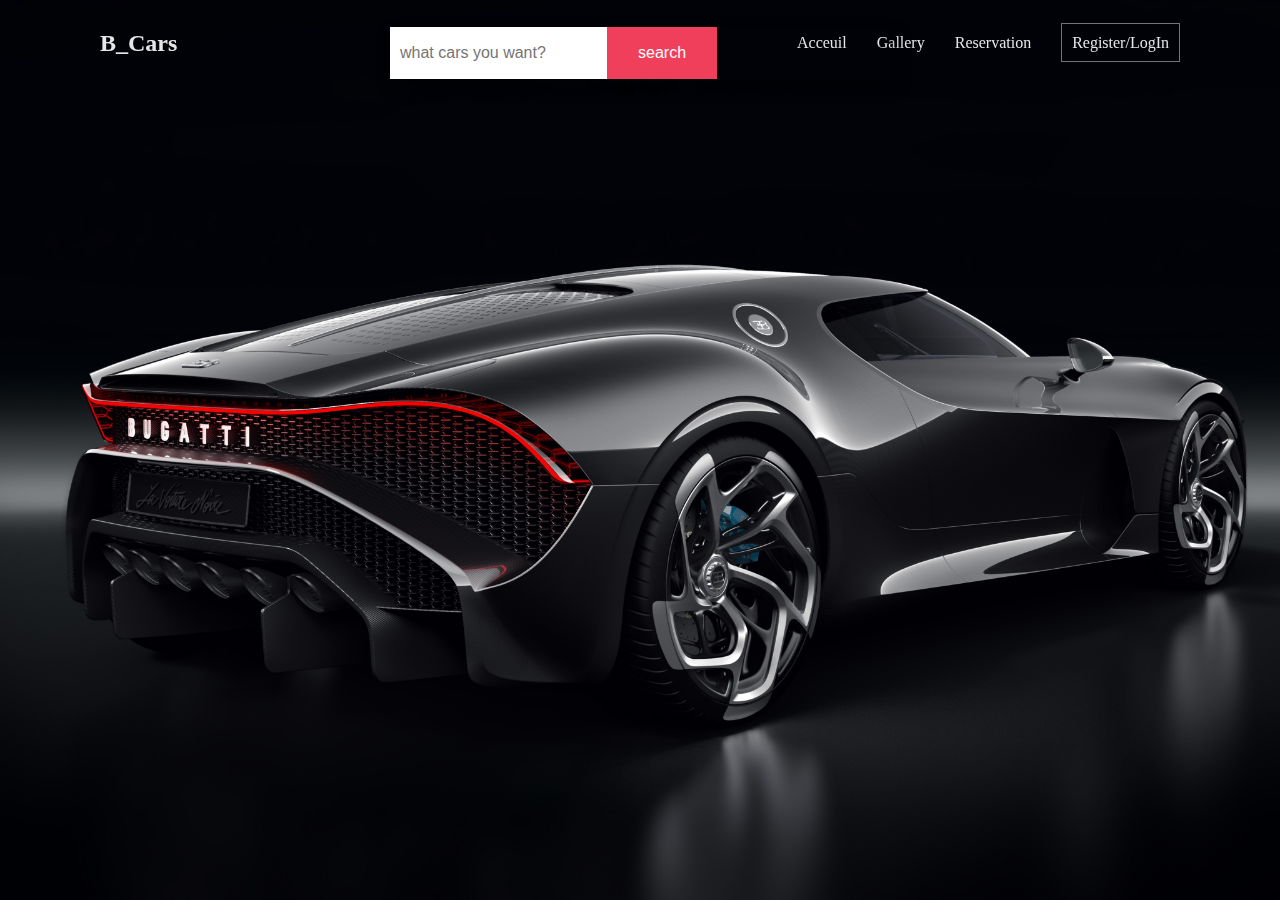
<file: index.html>
<!DOCTYPE html>
<html lang="en">
<head>
    <meta charset="UTF-8">
    <meta name="viewport" content="width=device-width, initial-scale=1.0">
    <meta http-equiv="X-UA-Compatible" content="ie=edge">
    <title>Cars</title>
    <link rel="stylesheet" href="Css/style.css">
</head>
<body>
    <header>
        <h2><a href="#">B_Cars</a></h2>
        <nav>
            <ul>
                <li><a href="#">Acceuil</a></li>
                <li><a href="#">Gallery</a></li>
                <li><a href="#">Reservation</a></li>
                <li><a class="btn" href="">Register/LogIn</a></li>
            </ul>
        </nav>
    </header>
    <div class="cover">
        <h1>Discover What Cars You want..</h1>
        <form class="flex-form" >
            <input type="Search" placeholder="what cars you want?">
            <input type="submit" value="search">
        </form>
        <div class="medaby">
            <strong>any cars</strong>
        </div>
    </div>
    
</body>
</html>
</file>
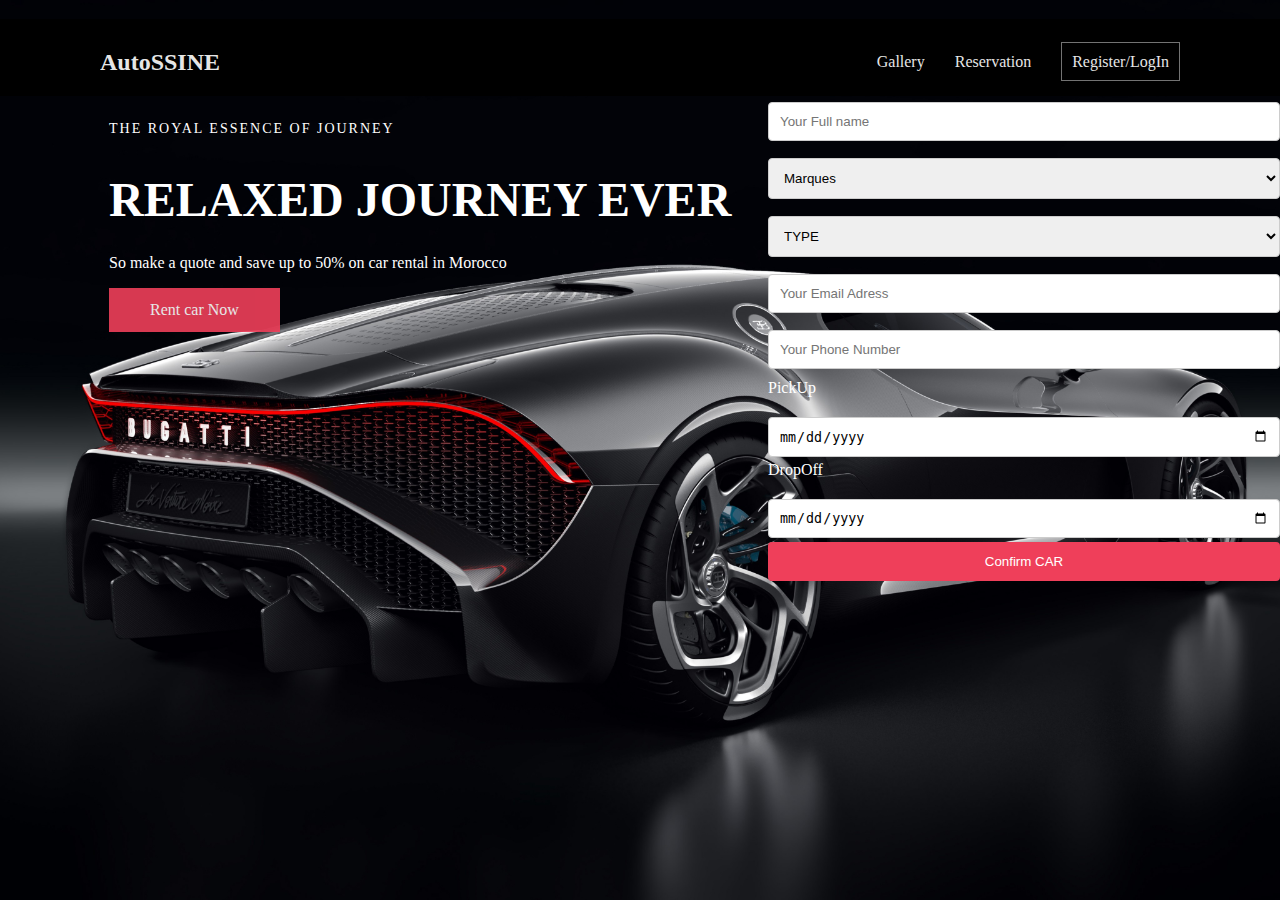
<file: Brief5/Reservation.html>
<!DOCTYPE html>
<html lang="en">
<head>
    <meta charset="UTF-8">
    <meta name="viewport" content="width=device-width, initial-scale=1.0">
    <meta http-equiv="X-UA-Compatible" content="ie=edge">
    <title>Reservation</title>
    <link rel="stylesheet" href="Css/reservation.css">
    <link rel="shortcut icon" href="img/Faveicon.png" type="image/x-icon">
</head>
<body>

    <header>
        <h2><a href="#">AutoSSINE</a></h2>
        <nav>
            <ul>
                <li><a href="index.html">Gallery</a></li>
                <li><a href="Reservation.html">Reservation</a></li>
                <li><a class="btn" href="HTML/login.html">Register/LogIn</a></li>
            </ul>
        </nav>
    </header>
    <h3>Reservation</h3>

    <div class="container">
        <br>
        <br>
        <input type="text" id="lname" name="lastname" placeholder="Your Full name">
        <select id="country" name="country">
          <option value="australia">Marques</option>
          <option value="canada">Audi</option>
          <option value="usa">Bugatti</option>
          <option value="usa">Ford</option>
          <option value="usa">BMW</option>
        </select>
        <select>
          <option value="australia">TYPE</option>
          <option value="canada">Sport</option>
          <option value="usa">USA</option>
        </select>
        <input type="email" id="lname" name="lastname" placeholder="Your Email Adress">
        <input type="number" id="lname" name="lastname" placeholder="Your Phone Number">
        <label for="lname">PickUp</label>
        <br>
        <input class="marg" type="date"  id="lname"  />
        <br>
        <label for="lname">DropOff</label>
        <br>
      <input class="marg" type="date" name="field1" i id="lname" />
        <input type="submit" value="Confirm CAR">
      </form>
    </div>
    <div class="rightt">
      <h6>THE ROYAL ESSENCE OF JOURNEY</h6>
      <h1>RELAXED JOURNEY EVER</h1>
      <p>So make a quote and save up to 50% on car rental in Morocco</p>
      <a href="HTML/login.html">Rent car Now</a>

    </div>
    
    



    
</body>
</html>
</file>
<file: Css/style.css>
*{
    box-sizing: border-box;
}
body{
    font-family: 'Lato'sans-serif;
    margin: 0;
    background-image: url(../Img/v1.jpg);
    background-size: cover;
    background-position: top center;
    background-repeat: no-repeat;
    overflow: hidden;
    background-attachment: fixed;
}
ul, nav{
    padding: 0;
    list-style-type: none;
}
a{
    color: #fff;
    text-decoration: none;
    cursor: pointer;
    opacity: 0.9;
}
h1{
    font-size: 30px;
    font-weight: 100px;
    margin: 0 0 30px;
}
header{
    width: 100%;
    display: flex;
    justify-content: space-between;
    align-items: center;
    color: #fff;
    position: fixed;
    padding: 10px 100px 0;
}
header nav ul{
    display: flex;
}
header nav li{
    margin: 0 15px;
}
header nav li:first-child{
    margin-left: 0;
}
header nav li:last-child{
    margin-right: 0;
}
a.btn{
    color: #fff;
    padding: 10px;
    border:1px solid rgba(255, 255, 255, 0.5);
    transition: 0.4s all;
}
a.btn:hover{
    background-color: #ffffff;
    border: 1px solid #ffffff;
    color: #000000;
}
.cover{
    height: 60px;
    width: 100%;
    padding: 20px 50px;
    display: flex;
    justify-content: center;
    align-items: center;
    flex-direction: column;
}
.flex-form input[type="submit"]{
    background-color: #ef3f5a;
    border: 1px solid #ef3f5a;
    color: #fff;
    padding: 0 30px;
    cursor: pointer;
    transition: 0.4s all;
}
.flex-form input[type="submit"]:hover{
    background-color: #d73851;
    border: 1px solid #d73851;
}
.flex-form{
    display: flex;
    z-index: 10;
    position: relative;
    width: 500px;
    box-shadow: 4px 8px 16px rgba(0, 0, 0, 0.3);
}
.flex-form > *{
    border: 0;
    padding: 0 0 0 10px;
    background: #fff;
    line-height: 50px;
    font-size: 16px;
    border-radius: 0;
    outline: 0;
}
</file>
<file: Brief5/Css/reservation.css>
* {
  -webkit-box-sizing: border-box;
          box-sizing: border-box;
}

body {
  font-family: 'Lato'sans-serif;
  margin: 0;
  background-image: url(../Img/v1.jpg);
  background-size: cover;
  background-position: top center;
  background-repeat: no-repeat;
  background-attachment: fixed;
}

ul, nav {
  padding: 0;
  list-style-type: none;
}

a {
  color: #fff;
  text-decoration: none;
  cursor: pointer;
  opacity: 0.9;
}

a:hover {
  opacity: 1;
}

h1 {
  font-size: 30px;
  font-weight: 700;
  margin: 0 0 24px;
}

header {
  width: 100%;
  display: -webkit-box;
  display: -ms-flexbox;
  display: flex;
  -webkit-box-pack: justify;
      -ms-flex-pack: justify;
          justify-content: space-between;
  -webkit-box-align: center;
      -ms-flex-align: center;
          align-items: center;
  color: #fff;
  position: fixed;
  padding: 10px 100px 0;
  z-index: 3;
  background-color: black;
}

header nav ul {
  display: -webkit-box;
  display: -ms-flexbox;
  display: flex;
}

header nav li {
  margin: 0 15px;
}

header nav li:first-child {
  margin-left: 0;
}

header nav li:last-child {
  margin-right: 0;
}

a.btn {
  color: #fff;
  padding: 10px;
  border: 1px solid rgba(255, 255, 255, 0.5);
  -webkit-transition: 0.4s all;
  transition: 0.4s all;
}

a.btn:hover {
  background-color: #ffffff;
  border: 1px solid #ffffff;
  color: #000000;
}

.cover {
  height: 578px;
  width: 100%;
  padding: 20px 50px;
  display: -webkit-box;
  display: -ms-flexbox;
  display: flex;
  -webkit-box-pack: center;
      -ms-flex-pack: center;
          justify-content: center;
  -webkit-box-align: center;
      -ms-flex-align: center;
          align-items: center;
  -webkit-box-orient: vertical;
  -webkit-box-direction: normal;
      -ms-flex-direction: column;
          flex-direction: column;
  color: #fff;
}

input[type=text], select, textarea {
  width: 100%;
  padding: 11px;
  border: 1px solid #ccc;
  border-radius: 4px;
  -webkit-box-sizing: border-box;
          box-sizing: border-box;
  margin-top: 7px;
  margin-bottom: 10px;
}

input[type=email], select, textarea {
  width: 100%;
  padding: 11px;
  border: 1px solid #ccc;
  border-radius: 4px;
  -webkit-box-sizing: border-box;
          box-sizing: border-box;
  margin-top: 7px;
  margin-bottom: 10px;
}

input[type=number], select, textarea {
  width: 100%;
  padding: 11px;
  border: 1px solid #ccc;
  border-radius: 4px;
  -webkit-box-sizing: border-box;
          box-sizing: border-box;
  margin-top: 7px;
  margin-bottom: 10px;
}

input[type=submit] {
  background-color: #ef3f5a;
  color: white;
  padding: 12px;
  border: none;
  border-radius: 4px;
  width: 100%;
}

input[type=submit]:hover {
  background-color: #d73851;
}

.container {
  border-radius: 5px;
  margin-left: 60%;
  color: #fff;
}

.marg {
  width: 100%;
  padding: 10px;
  border: 1px solid #ccc;
  border-radius: 4px;
  -webkit-box-sizing: border-box;
  box-sizing: border-box;
  margin-top: 20px;
  margin-bottom: 4px;
}

.rightt {
  text-align: left;
  color: #fff;
  margin-top: -47%;
  padding: 109px;
}

.rightt h6 {
  font-size: 14px;
  font-weight: 400;
  letter-spacing: 2px;
}

.rightt h1 {
  font-size: 48px;
  font-weight: 600;
  line-height: 60px;
  margin-top: 20px;
}

.rightt a {
  background-color: #ef3f5a;
  line-height: 42px;
  padding-left: 40px;
  padding-right: 40px;
  color: #fff;
  display: inline-block;
  border: 1px solid transparent;
  position: relative;
}
/*# sourceMappingURL=reservation.css.map */
</file>
